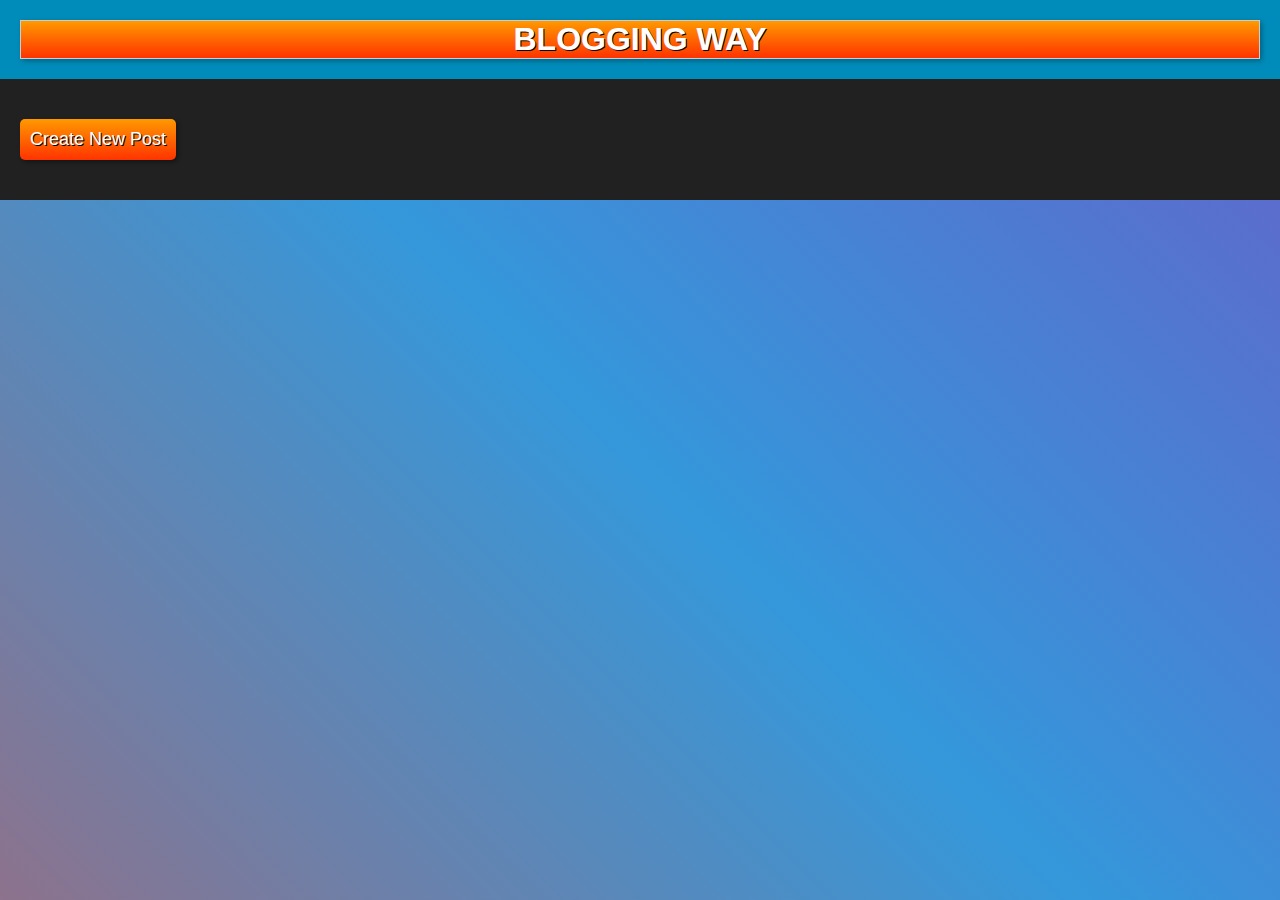
<file: index.html>
<!DOCTYPE html>
<html>
  <head>
    <meta charset="UTF-8">
    <title>My Blog</title>
    <link rel="stylesheet" href="style.css">
  </head>
  <body>
    <header>
      <h1 class="three-d-color">BLOGGING WAY</h1>
    </header>
    <main>
      <section>
        <button class="create-post-btn three-d-color">Create New Post</button>
      </section>
    </main>

    <div class="background">
        <div class="illusion"></div>
      </div>

    <script src="script.js">


window.addEventListener('resize', function(){
  var bg = document.querySelector('.background');
  bg.style.height = window.innerHeight + 'px';
  bg.style.width = window.innerWidth + 'px';
});



    </script>
  </body>
</html>
</file>
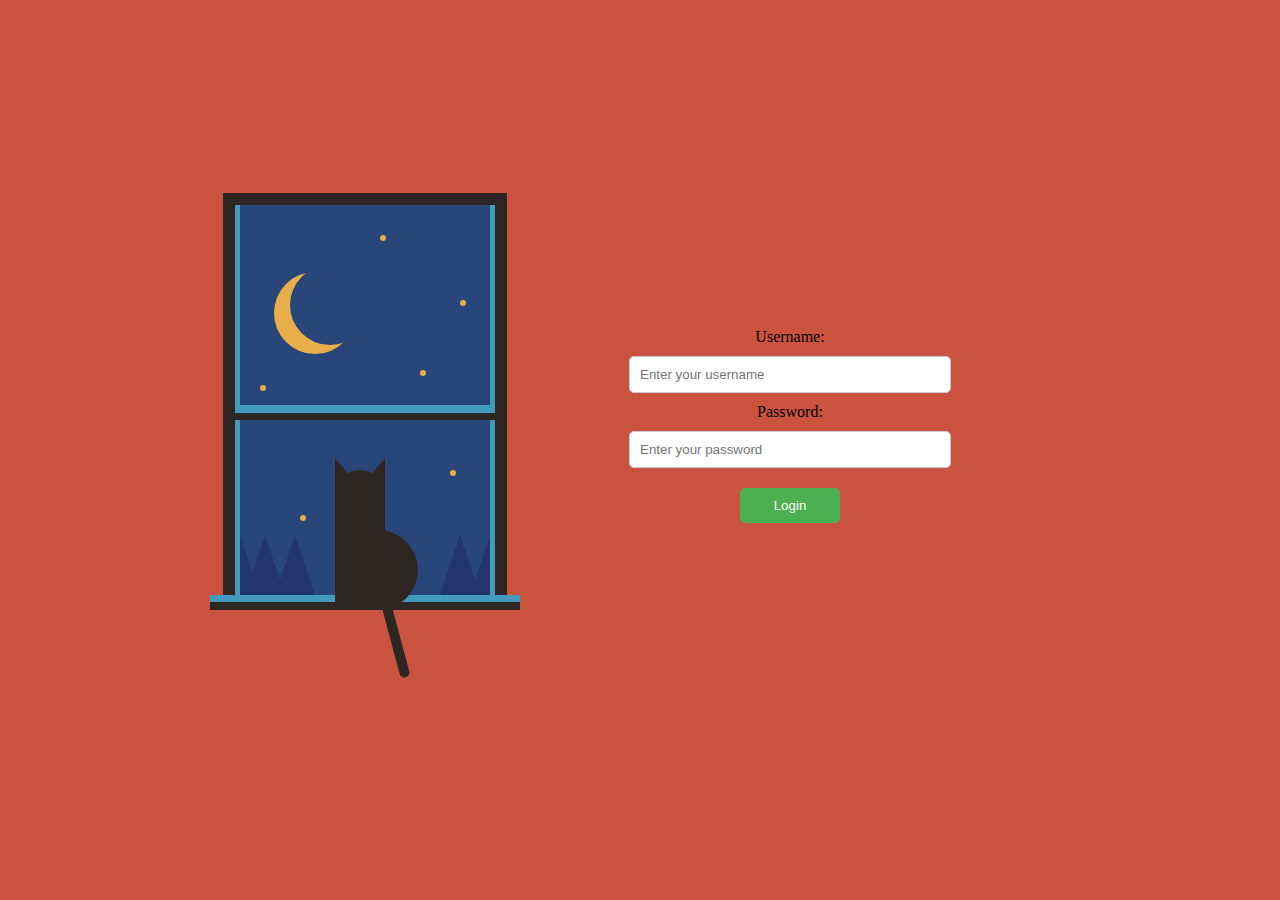
<file: index2.html>
<!DOCTYPE html>
<html>
<head>
	<title>Login Page</title>
	<style>
        body {
  background-color: #c9533e;
  padding: 0;
  margin: 0;
}
.container {
  height: 530px;
  width: 350px;
  position: absolute;
  margin: auto;
  left: -550px;
  right: 0;
  top: 0;
  bottom: 0;
}
.window {
  width: 250px;
  height: 390px;
  background-color: #29467a;
  outline: 12px solid #2d2623;
  border-left: 5px solid #439abf;
  border-right: 5px solid #439abf;
  position: relative;
  top: 20px;
  left: 45px;
}
.window:before,
.window:after {
  content: "";
  position: absolute;
  background: linear-gradient(#439abf 50%, #2d2623 50%);
}
.window:after {
  height: 15px;
  width: 260px;
  left: -5px;
  top: 200px;
}
.window:before {
  height: 15px;
  width: 310px;
  left: -30px;
  bottom: -15px;
}
.mountain-1 {
  height: 0;
  width: 0;
  border-bottom: 60px solid #22366d;
  border-right: 20px solid transparent;
  position: absolute;
  bottom: 0;
}
.mountain-1:before,
.mountain-1:after,
.mountain-2:before {
  content: "";
  position: absolute;
  height: 0;
  width: 0;
  border-bottom: 60px solid #22366d;
  border-right: 20px solid transparent;
  border-left: 20px solid transparent;
}
.mountain-1:before {
  bottom: -60px;
  left: 5px;
}
.mountain-1:after {
  bottom: -60px;
  left: 35px;
}
.mountain-2 {
  position: absolute;
  height: 0;
  width: 0;
  border-bottom: 60px solid #22366d;
  border-left: 20px solid transparent;
  right: 0;
  bottom: 0;
}
.mountain-2:before {
  bottom: -60px;
  right: 10px;
}
.kitty {
  background-color: #2d2623;
  height: 140px;
  width: 50px;
  position: absolute;
  bottom: -15px;
  left: 95px;
  border-radius: 40px 40px 0 0;
}
.kitty:before {
  content: "";
  position: absolute;
  background-color: #2d2623;
  height: 80px;
  width: 40px;
  border-radius: 0 80px 80px 0;
  bottom: 0;
  left: 43px;
}
.kitty:after {
  content: "";
  position: absolute;
  background-color: #2d2623;
  height: 80px;
  width: 10px;
  border-radius: 5px;
  bottom: -70px;
  left: 45px;
  transform: rotate(-15deg);
  transform-origin: top;
  animation: tail 4s infinite;
}
@keyframes tail {
  50% {
    transform: rotate(10deg);
  }
}
.ear {
  height: 0;
  width: 0;
  border-bottom: 40px solid #2d2623;
  border-right: 33px solid transparent;
  position: relative;
  bottom: 12px;
}
.ear:before {
  content: "";
  position: absolute;
  height: 0;
  width: 0;
  border-bottom: 40px solid #2d2623;
  border-left: 33px solid transparent;
  bottom: -40px;
  left: 17px;
}
.moon {
  height: 80px;
  width: 80px;
  border-radius: 50%;
  background-color: transparent;
  box-shadow: -15px 8px 0 1px #e8ae4a;
  position: absolute;
  left: 50px;
  top: 60px;
}
.star {
  background-color: #e8ae4a;
  height: 6px;
  width: 6px;
  border-radius: 50%;
  position: absolute;
  top: 30px;
  left: 140px;
  box-shadow: 80px 65px #e8ae4a, -120px 150px #e8ae4a, -80px 280px #e8ae4a,
    70px 235px #e8ae4a, 40px 135px #e8ae4a;
  animation: twinkle 2s infinite;
}
@keyframes twinkle {
  50% {
    opacity: 0.4;
  }
}













form {
  display: flex;
  flex-direction: column;
  align-items: center;
  margin-top: -247px;
  margin-left: 600px;
  animation: slide-up 1s ease-in-out;
  transition: all 0.3s ease-in-out;
}

@keyframes slide-up {
  from {
    transform: translateY(100%);
    opacity: 0;
  }
  to {
    transform: translateY(0);
    opacity: 1;
  }
}

input[type="text"],
input[type="password"] {
  padding: 10px;
  margin: 10px;
  width: 300px;
  border: 1px solid #ccc;
  border-radius: 5px;
  transition: all 0.3s ease-in-out;
}

input[type="text"]:hover,
input[type="password"]:hover {
  box-shadow: 0px 0px 10px rgba(0, 0, 0, 0.2);
}

button[type="submit"] {
  padding: 10px;
  margin: 10px;
  width: 100px;
  border-radius: 5px;
  background-color: #4caf50;
  color: #fff;
  border: none;
  cursor: pointer;
  transition: all 0.3s ease-in-out;
}

button[type="submit"]:hover {
  background-color: #3e8e41;
}

	</style>
</head>
<body>
	
    <div class="container">
		<div class="window">
		  <div class="mountain-1"></div>
		  <div class="mountain-2"></div>
		  <div class="kitty">
			<div class="ear"></div>
		  </div>
		  <div class="moon"></div>
		  <div class="star"></div>
		</div>
		<section>
			<form id="login-form" action="index.html" method="post">
				<label for="username">Username:</label>
				<input type="text" id="username" name="username" placeholder="Enter your username">
				<label for="password">Password:</label>
				<input type="password" id="password" name="password" placeholder="Enter your password">
				<button type="submit" id="login-button">Login</button>
			</form>
		</section>
	</div>

	<script>
		const loginForm = document.querySelector('#login-form');
		const loginButton = document.querySelector('#login-button');

		loginButton.addEventListener('click', (e) => {
			e.preventDefault();
			const username = loginForm.querySelector('#username').value;
			const password = loginForm.querySelector('#password').value;

			// check if username and password are correct (for example, using an API call)
			if (username === 'myusername' && password === 'mypassword') {
				window.location.href = 'index.html';
			} else {
				alert('Invalid username or password');
			}
		});
	</script>
</body>
</html>
</file>
<file: style.css>
body {
    /* background-image: url(https://cdn3.vectorstock.com/i/1000x1000/35/77/blogging-concept-on-blue-background-laptop-vector-19883577.jpg); */
    font-family: Arial, sans-serif;
    margin: 0;
    background-size:auto;
  }
  
  header {
    background-color: #008CBA;
    color: white;
    padding: 20px;
    text-align: center;
    position: relative;
    overflow: hidden;
  }
  
  header::before {
    content: "";
    position: absolute;
    top: -50%;
    left: -50%;
    width: 200%;
    height: 200%;
    background: linear-gradient(to bottom right, rgba(255,255,255,0.8), rgba(255,255,255,0));
    transform: rotate(45deg);
    transition: transform 0.5s ease;
  }
  
  header:hover::before {
    transform: rotate(45deg) translate(150%, 150%);
  }
  
  .three-d-color {
    background: linear-gradient(to bottom, #ff9900 0%, #ff6600 50%, #ff3300 100%);
    color: #fff;
    text-shadow: 1px 1px #000;
    border: 1px solid #ccc;
    box-shadow: 2px 2px 5px rgba(0, 0, 0, 0.3);
    transition: transform 0.5s ease;
  }
  
  .three-d-color:hover {
    transform: translate3d(0, -2px, 0);
    box-shadow: 2px 2px 10px rgba(0, 0, 0, 0.5);
  }
  
  
  h1 {
    margin: 0;
  }
  
  main {
    padding: 20px;
  }
  
  section {
    margin: 20px 0;
  }
  
  article {
    background-color: #247692;
    border: 1px solid #ccc;
    padding: 10px;
    margin-bottom: 10px;
  }

  .article:hover {
    opacity: 0.8;
    transition: opacity 0.5s ease;
  }
  
  
  .edit-title {
    width: 100%;
  }
  
  .edit-content {
    width: 100%;
    height: 100px;
  }
  
  .edit-btn,
  .save-btn,
  .delete-btn {
    margin-right: 10px;
  }
  
  .create-post-btn {
    padding: 10px;
    font-size: 18px;
    background-color: #008CBA;
    color: white;
    border: none;
    cursor: pointer;
    border-radius: 5px;
    box-shadow: 2px 2px 4px rgba(0, 0, 0, 0.4);
  }
  
  .create-post-btn:hover {
    background-color: #005A6E;
    color: #fff;
    transition: background-color 0.5s ease, color 0.5s ease;
  }

  .create-post-btn:active {

  animation: shake 0.3s ease-in-out;
}

@keyframes shake {
  0% {
    transform: translateX(0);
  }
  25% {
    transform: translateX(-5px);
  }
  50% {
    transform: translateX(0);
  }
  75% {
    transform: translateX(5px);
  }
  100% {
    transform: translateX(0);
  }
}
  
  
  .bounce-animation {
      background-color: rgb(39, 158, 114);
      color: rgb(3, 3, 3);
      animation: pulse 1s ease-in-out infinite;
    }
    
    @keyframes pulse {
      0% {
        transform: scale(1);
      }
      50% {
        transform: scale(1.1);
      }
      100% {
        transform: scale(1);
      }
    }










 
    * {
        margin: 0;
        padding: 0;
      }
      
      body {
        background: #212121;
      }
      
      .background {
        position: fixed;
        width: 100%;
        height: 100%;
        overflow: hidden;
        z-index: -1;
      }
      
      .illusion {
        position: absolute;
        top: 0;
        left: 0;
        width: 200%;
        height: 200%;
        background: linear-gradient(45deg, #e74c3c 0%, #3498db 50%, #922fb9 100%);
        animation: rotate 5s linear infinite;
      }
      
      @keyframes rotate {
        from {
          transform: rotate(0deg);
        }
        to {
          transform: rotate(360deg);
        }
      }
</file>
